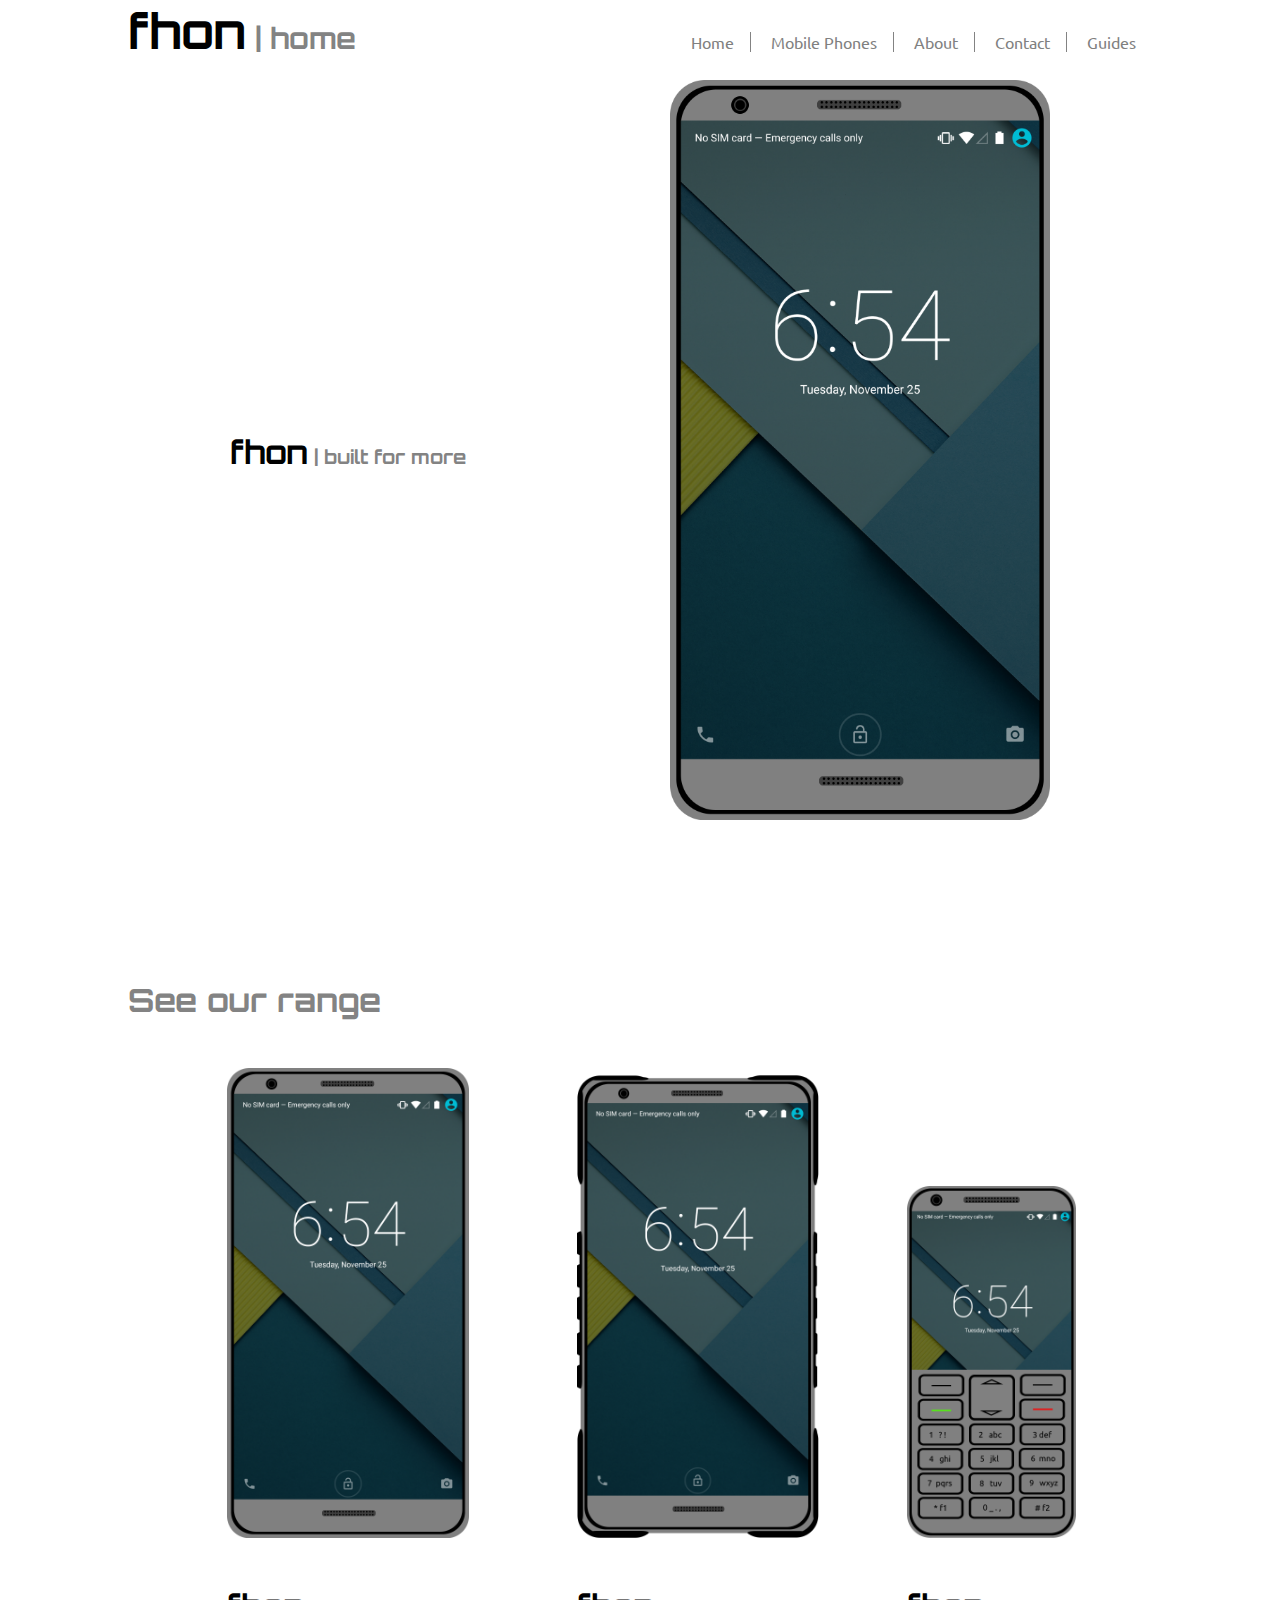
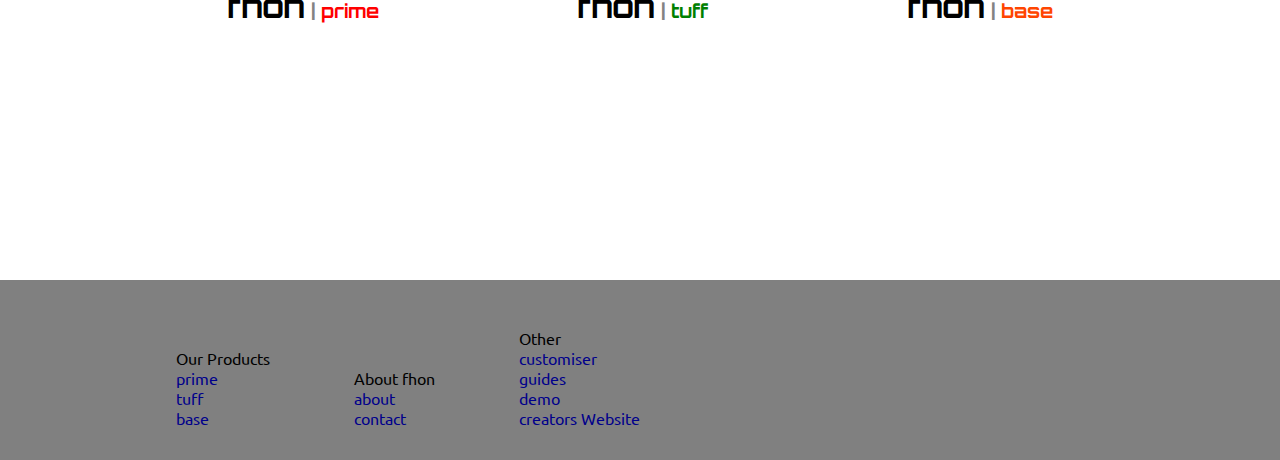
<file: index.html>
<!DOCTYPE html>

<html>
    <head lang="en">
        <meta charset="utf-8">
        <meta name="author" content="Peter Maltby" />
        <meta name="viewport" content="width=device-width, initial-scale=1.0" />

        <title>fhon | home</title>
        <link href="https://fonts.googleapis.com/css?family=Orbitron|Ubuntu" rel="stylesheet">
        <link rel="stylesheet" href="/css/main.css"/>
        <link rel="stylesheet" href="/css/home.css"/>
        
        <script src="https://ajax.googleapis.com/ajax/libs/jquery/3.2.1/jquery.min.js"></script>
        <script src="/js/main.js"></script>
        <script src="/js/home.js"></script>
    </head>
    <body>
        <header>
            <div class="container">
                <div class="sound" onclick="sound.play()"><h1>fhon<span> | home</span></h1></div>
                <nav>
                    <a class="active" href="/index.html">Home</a>
                    <div class="dropdown products">
                        <div class="dropdown"><a href="/products.html">Mobile Phones</a>
                        <div class="dropdown-content">
                            <a href="/products/prime.html"><span class="prime">prime</span></a>
                            <a href="/products/tuff.html"><span class="tuff">tuff</span></a>
                            <a href="/products/base.html"><span class="base">base</span></a>                                <a href="/customiser.html"><span class="generic">make yours</span></a>
                        </div>
                    </div>
                    </div>
                    <a href="/about.html">About</a>
                    <a href="/contact.html">Contact</a>
                    <a href="/guides.html">Guides</a>
                </nav>
            </div>
        </header>
        <section id="Opener">
            <div class="container flex">
                <div class="half text">
                    <h2>fhon<span> | built for more</span></h2>
                </div>
                <div class="half">
                    <img src="/assets/prime.png" alt="prime.png" />
                </div>
            </div>
        </section>
        <section id="range-showcase">
            <div class="container">
                <h3>See our range</h3>
                <div class="flex">
                    <div class="content">
                        <div class="img">
                            <a href="/products/prime.html">
                                <img src="/assets/prime.png" alt="prime.png" />
                            </a>  
                        </div>
                        <a href="/products/prime.html"><h2>fhon<span> | <span class="prime">prime</span></span></h2></a>
                    </div>
                    <div class="content">
                        <div class="img">
                            <a href="/products/tuff.html">
                                <img src="/assets/tuff.png" alt="tuff.png" />
                            </a>
                        </div>
                        <a href="/products/tuff.html"><h2>fhon<span> | <span class="tuff">tuff</span></span></h2></a>
                    </div>
                    <div class="content">
                        <div class="img">
                            <a href="products/base.html">
                                <img src="/assets/base.png" alt="base.png" />
                            </a>
                        </div>
                        <a href="/products/base.html"><h2>fhon<span> | <span class="base">base</span></span></h2></a>
                    </div>
                </div>
            </div>
        </section>
        <footer>
                <div class="container">
                    <ul>
                        <li><p>Our Products</p></li>
                        <li><a href="/products/prime.html">prime</a></li>
                        <li><a href="/products/tuff.html">tuff</a></li>
                        <li><a href="/products/base.html">base</a></li>
                    </ul>
    
                    <ul>
                        <li><p>About fhon</p></li>
                        <li><a href="/about.html">about</a></li>
                        <li><a href="/contact.html">contact</a></li>
                    </ul>
    
                    <ul>
                        <li><p>Other</p></li>
                        <li><a href="/customiser.html">customiser</a></li>
                        <li><a href="/guides.html">guides</a></li>
                        <li><a href="/demo.html">demo</a></li>
                        <li><a href="http://www.petermaltby.com/">creators Website</a></li>
                    </ul>
                </div>
            </footer>
    </body>
</html>


<!--
    HTML

HHH     HHH  TTTTTTTTTT  MMMM     MMMM  LLL
HHH     HHH  TTTTTTTTTT  MMMMMM MMMMMM  LLL
HHHHHHHHHHH     TTT      MMM MMMMM MMM  LLL
HHHHHHHHHHH     TTT      MMM  MMM  MMM  LLL
HHH     HHH     TTT      MMM       MMM  LLLLLLLLLL
HHH     HHH     TTT      MMM       MMM  LLLLLLLLLL

I Remember makeing websites using tables for formatting.
              Dark times indeed.

              <blink />

-->
</file>
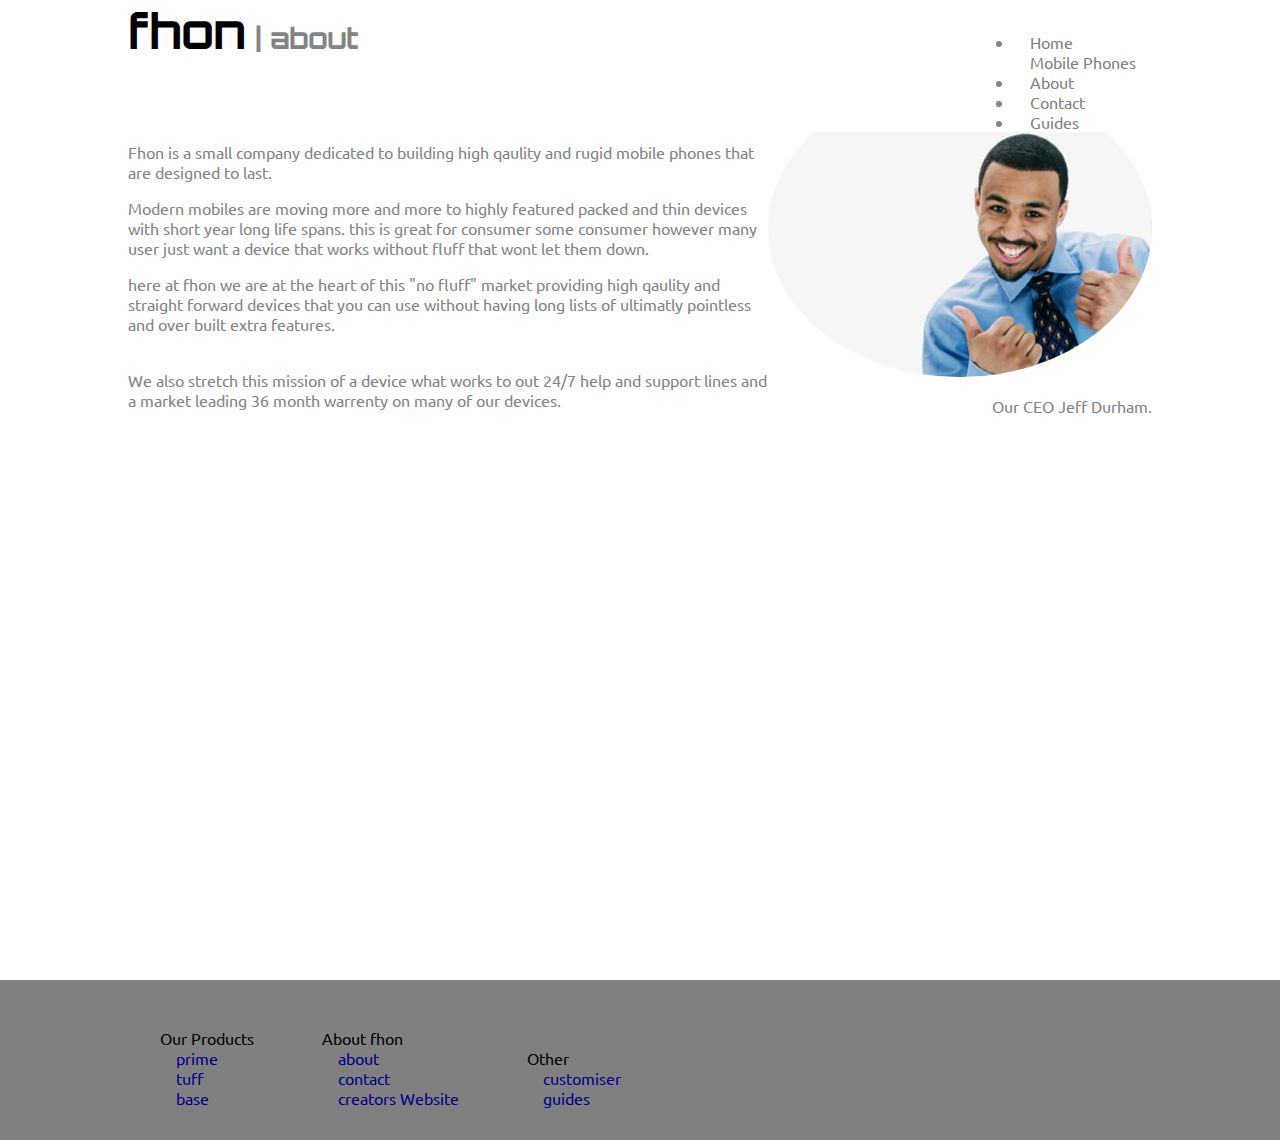
<file: about.html>
<!DOCTYPE html>

<html>
    <head lang="en">
        <meta charset="utf-8">
        <meta name="author" content="Peter Maltby" />
        <meta name="viewport" content="width=device-width, initial-scale=1.0" />

        <title>fhon | about</title>
        <link href="https://fonts.googleapis.com/css?family=Orbitron|Ubuntu" rel="stylesheet">
        <link rel="stylesheet" href="/css/main.css"/>
        <link rel="stylesheet" href="/css/about.css"/>
        
        <script src="/js/main.js"></script>
    </head>
    <body>
        <header>
            <div class="container">
                    <h1>fhon<span> | about</span></h1>
                <nav>
                    <ul>
                        <li><a href="/index.html">Home</a></li>
                        <div class="dropdown products">
                            <li class="dropdown"><a href="/products.html">Mobile Phones</a></li>
                            <div class="dropdown-content">
                                <a href="/products/prime.html"><span class="prime">prime</span></a>
                                <a href="/products/tuff.html"><span class="tuff">tuff</span></a>
                                <a href="/products/base.html"><span class="base">base</span></a>
                            </div>
                        </div>
                        <li class="active"><a href="/about.html">About</a></li>
                        <li><a href="/contact.html">Contact</a></li>
                        <li><a href="/guides.html">Guides</a></li>
                    </ul>
                </nav>
            </div>
        </header>
        <section id="Opener">
            <div class="container flex">
                <div class="half text">
                    <h3>About Fhon</h3>
                    <p>Fhon is a small company dedicated to building high qaulity and rugid mobile phones that are designed to last.</p>
                    <p>Modern mobiles are moving more and more to highly featured packed and thin devices with short year long life spans. this is great for consumer some consumer however many user just want a device that works without fluff that wont let them down.</p>
                    <p>here at fhon we are at the heart of this "no fluff" market providing high qaulity and straight forward devices that you can use without having long lists of ultimatly pointless and over built extra features.</p>
                    <br />
                    <p>We also stretch this mission of a device what works to out 24/7 help and support lines and a market leading 36 month warrenty on many of our devices.</p>
                </div>
                <div class="half img">
                    <img src="/assets/boss.jpg" alt="boss man" />
                    <p>Our CEO Jeff Durham.</p>
                </div>
            </div>
        </section>
        <footer>
            <div class="container">
                <ul>
                    <p>Our Products</p>
                    <li><a href="/products/prime.html">prime</a></li>
                    <li><a href="/products/tuff.html">tuff</a></li>
                    <li><a href="/products/base.html">base</a></li>
                </ul>

                <ul>
                    <p>About fhon</p>
                    <li><a href="/about.html">about</a></li>
                    <li><a href="/contact.html">contact</a></li>
                    <li><a href="http://www.petermaltby.com/">creators Website</a></li>
                </ul>

                <ul>
                    <p>Other</p>
                    <li><a href="/customiser.html">customiser</a></li>
                    <li><a href="/guides.html">guides</a></li>
                </ul>
            </div>
        </footer>
    </body>
</html>
</file>
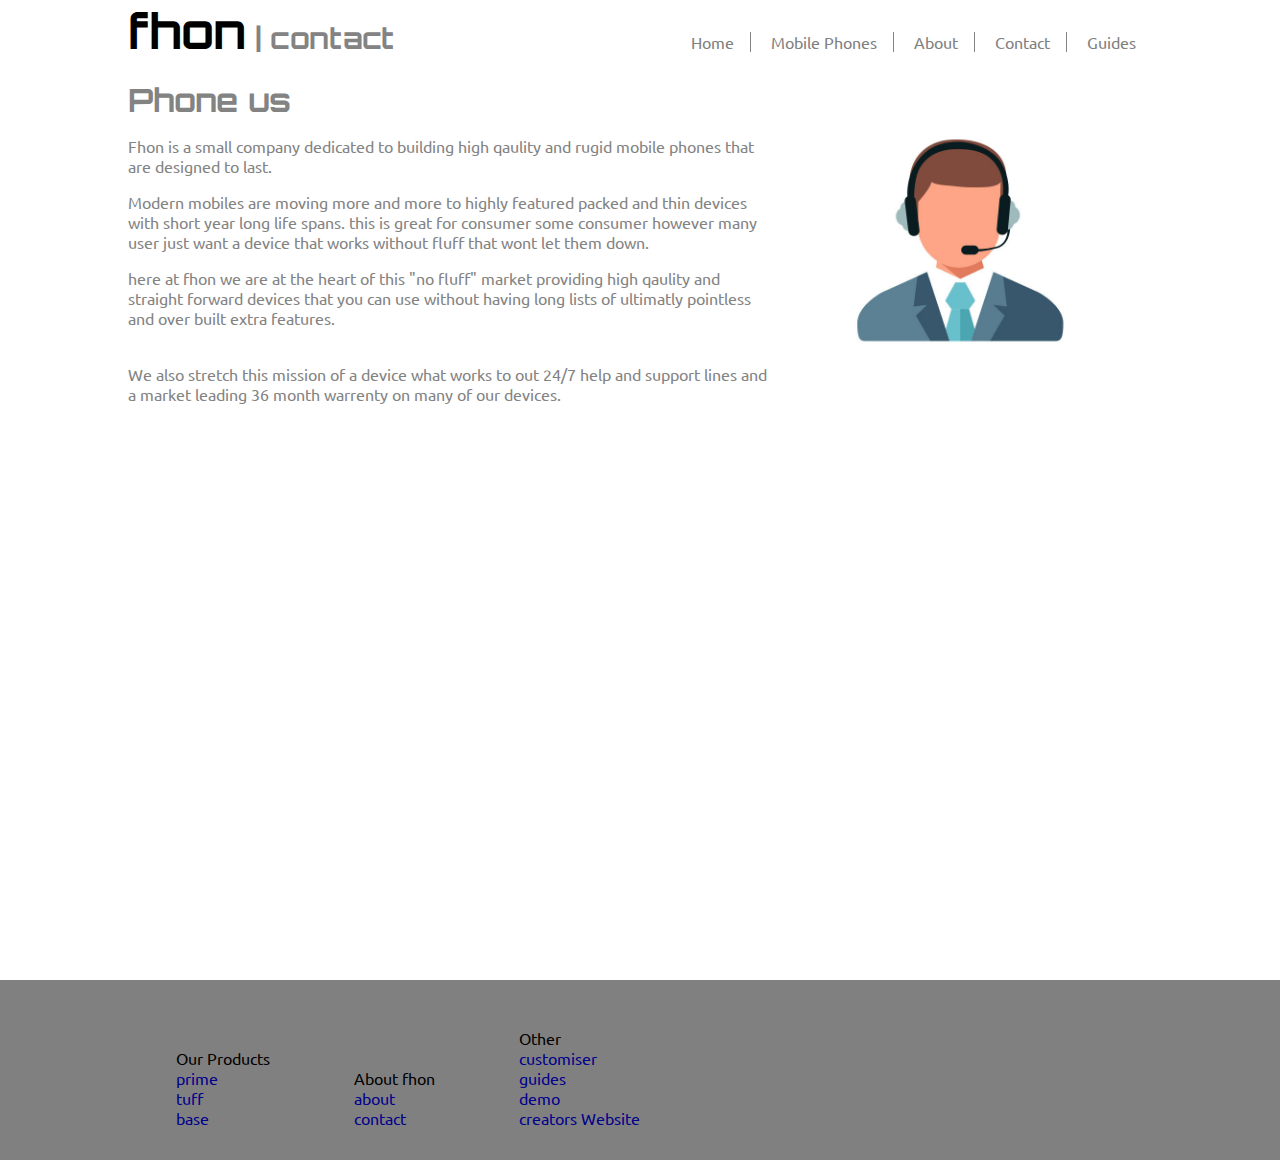
<file: contact.html>
<!DOCTYPE html>

<html>
    <head lang="en">
        <meta charset="utf-8">
        <meta name="author" content="Peter Maltby" />
        <meta name="viewport" content="width=device-width, initial-scale=1.0" />

        <title>fhon | contact</title>
        <link href="https://fonts.googleapis.com/css?family=Orbitron|Ubuntu" rel="stylesheet">
        <link rel="stylesheet" href="/css/main.css"/>
        <link rel="stylesheet" href="/css/about.css"/>
        
        <script src="/js/main.js"></script>
    </head>
    <body>
        <header>
            <div class="container">
                    <h1>fhon<span> | contact</span></h1>
                    <nav>
                        <a href="/index.html">Home</a>
                        <div class="dropdown products">
                            <div class="dropdown"><a href="/products.html">Mobile Phones</a>
                            <div class="dropdown-content">
                                <a href="/products/prime.html"><span class="prime">prime</span></a>
                                <a href="/products/tuff.html"><span class="tuff">tuff</span></a>
                                <a href="/products/base.html"><span class="base">base</span></a>                                <a href="/customiser.html"><span class="generic">make yours</span></a>
                            </div>
                        </div>
                        </div>
                        <a href="/about.html">About</a>
                        <a class="active" href="/contact.html">Contact</a>
                        <a href="/guides.html">Guides</a>
                    </nav>
            </div>
        </header>
        <section id="Opener">
            <div class="container flex">
                <div class="half text">
                    <h3>Phone us</h3>

                    <h3></h3>
                    <p>Fhon is a small company dedicated to building high qaulity and rugid mobile phones that are designed to last.</p>
                    <p>Modern mobiles are moving more and more to highly featured packed and thin devices with short year long life spans. this is great for consumer some consumer however many user just want a device that works without fluff that wont let them down.</p>
                    <p>here at fhon we are at the heart of this "no fluff" market providing high qaulity and straight forward devices that you can use without having long lists of ultimatly pointless and over built extra features.</p>
                    <br />
                    <p>We also stretch this mission of a device what works to out 24/7 help and support lines and a market leading 36 month warrenty on many of our devices.</p>
                </div>
                <div class="half img">
                    <img src="/assets/contact.jpg" alt="boss man" />
                </div>
            </div>
        </section>
        <footer>
                <div class="container">
                    <ul>
                        <li><p>Our Products</p></li>
                        <li><a href="/products/prime.html">prime</a></li>
                        <li><a href="/products/tuff.html">tuff</a></li>
                        <li><a href="/products/base.html">base</a></li>
                    </ul>
    
                    <ul>
                        <li><p>About fhon</p></li>
                        <li><a href="/about.html">about</a></li>
                        <li><a href="/contact.html">contact</a></li>
                    </ul>
    
                    <ul>
                        <li><p>Other</p></li>
                        <li><a href="/customiser.html">customiser</a></li>
                        <li><a href="/guides.html">guides</a></li>
                        <li><a href="/demo.html">demo</a></li>
                        <li><a href="http://www.petermaltby.com/">creators Website</a></li>
                    </ul>
                </div>
            </footer>
    </body>
</html>
</file>
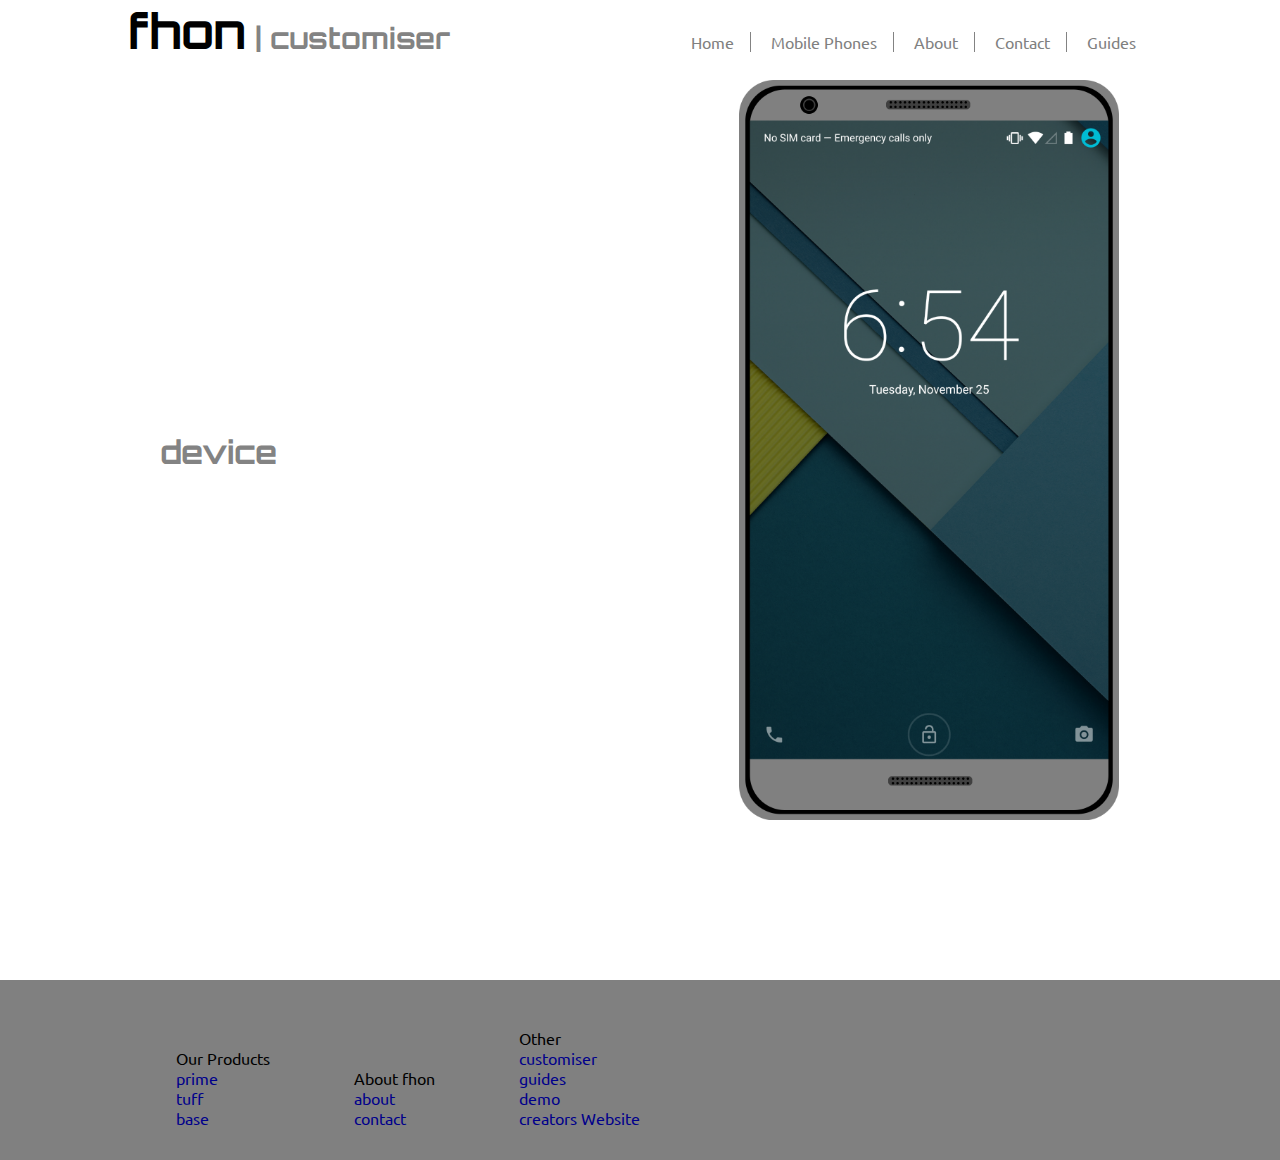
<file: customiser.html>
<!DOCTYPE html>

<html>
    <head lang="en">
        <meta charset="utf-8">
        <meta name="author" content="Peter Maltby" />
        <meta name="viewport" content="width=device-width, initial-scale=1.0" />

        <title>fhon | customiser</title>
        <link href="https://fonts.googleapis.com/css?family=Orbitron|Ubuntu" rel="stylesheet">
        <link rel="stylesheet" href="/css/main.css"/>
        <link rel="stylesheet" href="/css/customiser.css"/>
        
        <script src="https://ajax.googleapis.com/ajax/libs/jquery/3.2.1/jquery.min.js"></script>
        <script src="/js/main.js"></script>
        <script src="/js/customiser.js"></script>
    </head>
    <body>
        <header>
            <div class="container">
                    <h1>fhon<span> | customiser</span></h1>
                    <nav>
                        <a href="/index.html">Home</a>
                        <div class="dropdown products">
                            <div class="dropdown"><a href="/products.html">Mobile Phones</a>
                                <div class="dropdown-content">
                                <a href="/products/prime.html"><span class="prime">prime</span></a>
                                <a href="/products/tuff.html"><span class="tuff">tuff</span></a>
                                <a href="/products/base.html"><span class="base">base</span></a>
                                <a class="active" href="/customiser.html"><span class="generic">make yours</span></a>
                            </div>
                        </div>
                    </div>
                    <a href="/about.html">About</a>
                    <a href="/contact.html">Contact</a>
                    <a href="/guides.html">Guides</a>
                </nav>
            </div>
        </header>
        <section id="Opener">
            <div class="container flex">
                <div id="options" class="half">
                    <!--<div id="backPanel">
                        <h3>backPanel</h3>
                        <div class="select">

                        </div>
                    </div>-->
                </div>
                <div class="half">
                    <img src="/assets/prime.png" alt="prime.png" />
                </div>
            </div>
        </section>
        <footer>
            <div class="container">
                <ul>
                    <li><p>Our Products</p></li>
                    <li><a href="/products/prime.html">prime</a></li>
                    <li><a href="/products/tuff.html">tuff</a></li>
                    <li><a href="/products/base.html">base</a></li>
                </ul>

                <ul>
                    <li><p>About fhon</p></li>
                    <li><a href="/about.html">about</a></li>
                    <li><a href="/contact.html">contact</a></li>
                </ul>

                <ul>
                    <li><p>Other</p></li>
                    <li><a href="/customiser.html">customiser</a></li>
                    <li><a href="/guides.html">guides</a></li>
                    <li><a href="/demo.html">demo</a></li>
                    <li><a href="http://www.petermaltby.com/">creators Website</a></li>
                </ul>
            </div>
        </footer>
    </body>
</html>
</file>
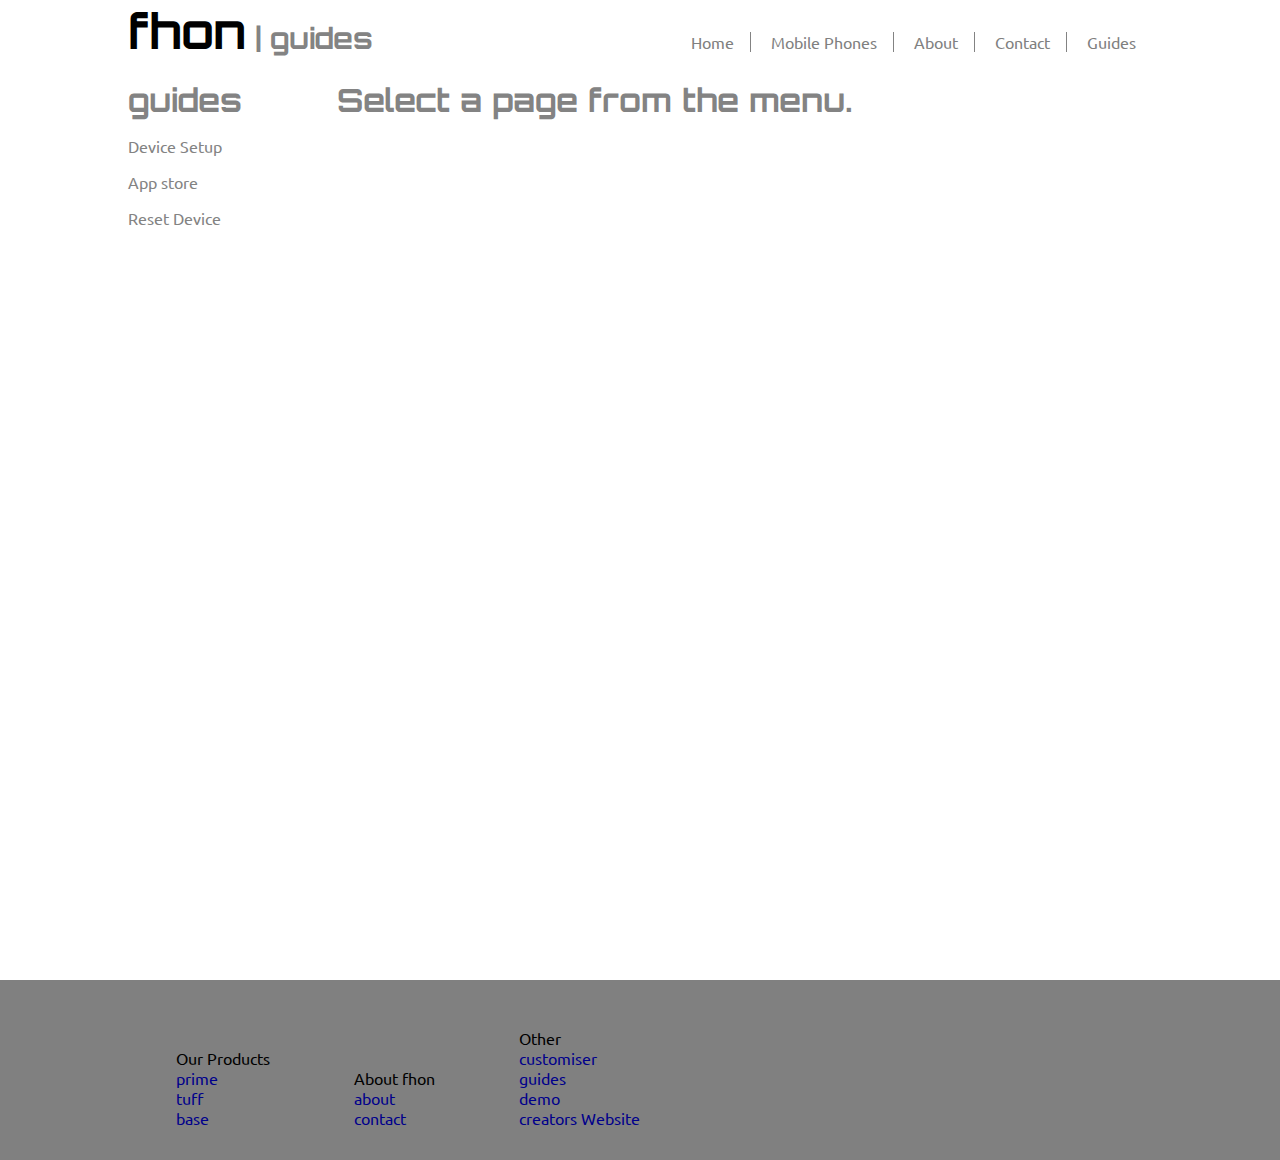
<file: guides.html>
<!DOCTYPE html>

<html>
    <head lang="en">
        <meta charset="utf-8">
        <meta name="author" content="Peter Maltby" />
        <meta name="viewport" content="width=device-width, initial-scale=1.0" />

        <title>fhon | contact</title>
        <link href="https://fonts.googleapis.com/css?family=Orbitron|Ubuntu" rel="stylesheet">
        <link rel="stylesheet" href="/css/main.css"/>
        <link rel="stylesheet" href="/css/guides.css"/>
        
        <script src="https://ajax.googleapis.com/ajax/libs/jquery/3.2.1/jquery.min.js"></script>
        <script src="/js/main.js"></script>
        <script src="/js/guides.js"></script>
    </head>
    <body>
        <header>
            <div class="container">
                    <h1>fhon<span> | guides</span></h1>
                    <nav>
                        <a href="/index.html">Home</a>
                        <div class="dropdown products">
                            <div class="dropdown"><a href="/products.html">Mobile Phones</a>
                            <div class="dropdown-content">
                                <a href="/products/prime.html"><span class="prime">prime</span></a>
                                <a href="/products/tuff.html"><span class="tuff">tuff</span></a>
                                <a href="/products/base.html"><span class="base">base</span></a>                                <a href="/customiser.html"><span class="generic">make yours</span></a>
                            </div>
                        </div>
                        </div>
                        <a href="/about.html">About</a>
                        <a href="/contact.html">Contact</a>
                        <a class="active" href="/guides.html">Guides</a>
                    </nav>
            </div>
        </header>
        <section id="Opener">
            <div class="container">
                <div class="menu">
                    <h3>guides</h3>
                    <div class="option" onclick="update('firstUse.html')">
                            <p>Device Setup</p>
                        </div>
                    <div class="option" onclick="update('appStore.html')">
                        <p>App store</p>
                    </div>
                    <div class="option" onclick="update('reset.html')">
                        <p>Reset Device</p>
                    </div>
                </div>
                <div id="content">
                    <h3>Select a page from the menu.</h3>
                </div>
            </div>
        </section>
        <footer>
                <div class="container">
                    <ul>
                        <li><p>Our Products</p></li>
                        <li><a href="/products/prime.html">prime</a></li>
                        <li><a href="/products/tuff.html">tuff</a></li>
                        <li><a href="/products/base.html">base</a></li>
                    </ul>
    
                    <ul>
                        <li><p>About fhon</p></li>
                        <li><a href="/about.html">about</a></li>
                        <li><a href="/contact.html">contact</a></li>
                    </ul>
    
                    <ul>
                        <li><p>Other</p></li>
                        <li><a href="/customiser.html">customiser</a></li>
                        <li><a href="/guides.html">guides</a></li>
                        <li><a href="/demo.html">demo</a></li>
                        <li><a href="http://www.petermaltby.com/">creators Website</a></li>
                    </ul>
                </div>
            </footer>
    </body>
</html>
</file>
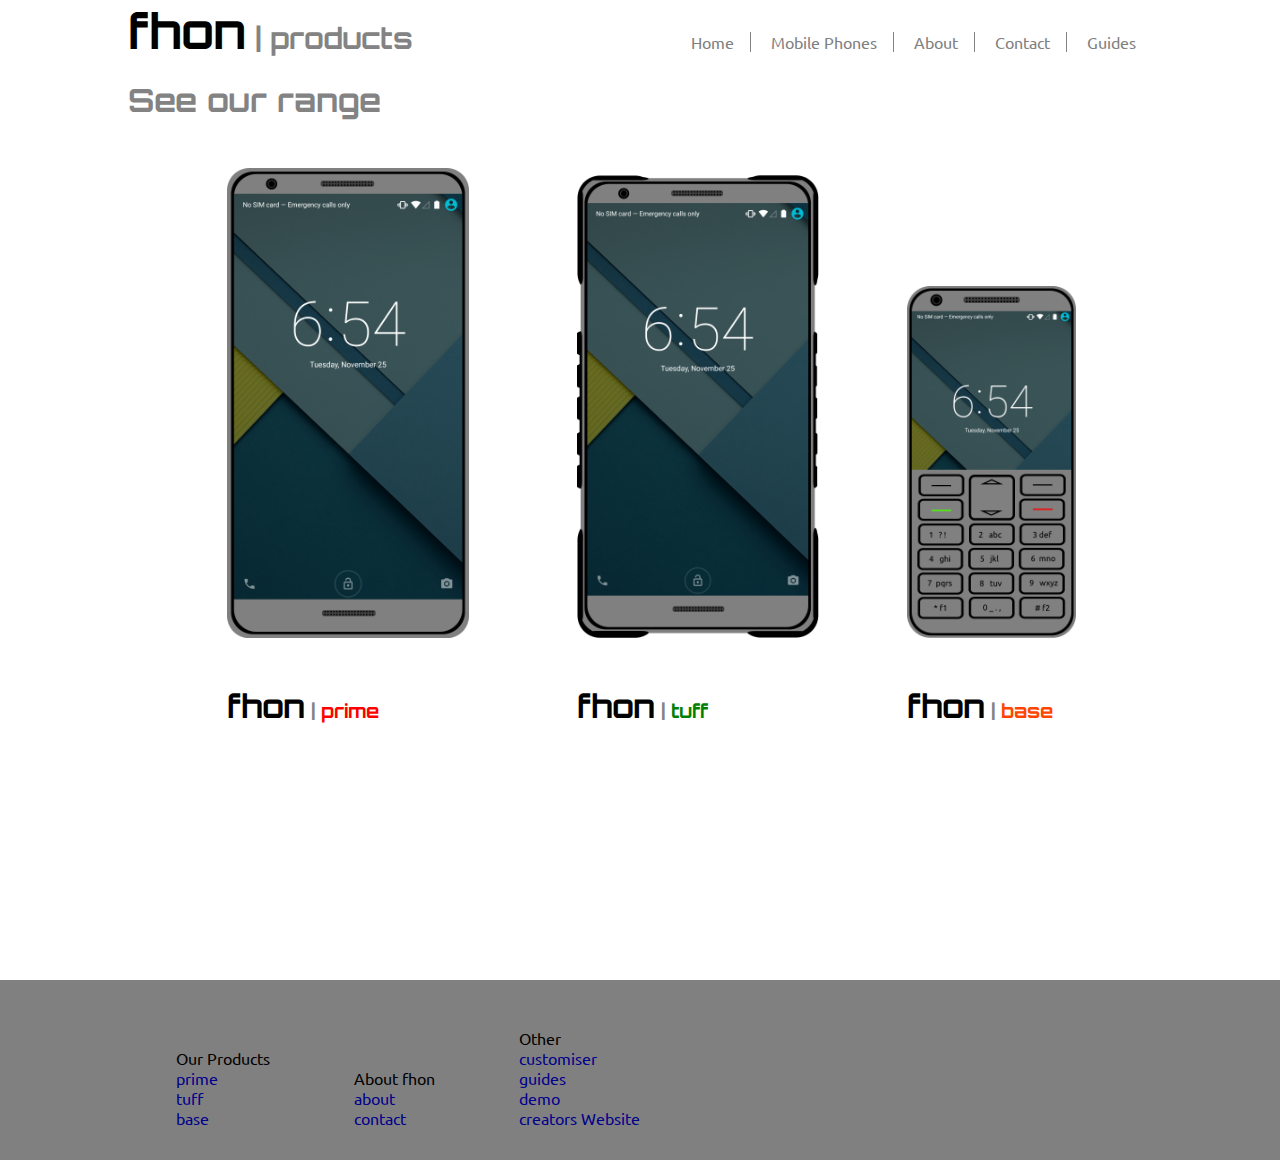
<file: products.html>
<!DOCTYPE html>

<html>
    <head lang="en">
        <meta charset="utf-8">
        <meta name="author" content="Peter Maltby" />
        <meta name="viewport" content="width=device-width, initial-scale=1.0" />

        <title>fhon | products</title>
        <link href="https://fonts.googleapis.com/css?family=Orbitron|Ubuntu" rel="stylesheet">
        <link rel="stylesheet" href="/css/main.css"/>
        <link rel="stylesheet" href="/css/home.css"/>
        
        <script src="/js/main.js"></script>
    </head>
    <body>
        <header>
            <div class="container">
                <h1>fhon<span> | products</span></h1>
                <nav>
                    <a href="/index.html">Home</a>
                    <div class="dropdown products">
                        <div class="active" class="dropdown"><a href="/products.html">Mobile Phones</a>
                        <div class="dropdown-content">
                            <a href="/products/prime.html"><span class="prime">prime</span></a>
                            <a href="/products/tuff.html"><span class="tuff">tuff</span></a>
                            <a href="/products/base.html"><span class="base">base</span></a>                                <a href="/customiser.html"><span class="generic">make yours</span></a>
                        </div>
                    </div>
                    </div>
                    <a href="/about.html">About</a>
                    <a href="/contact.html">Contact</a>
                    <a href="/guides.html">Guides</a>
                </nav>
            </div>
        </header>
        <section id="range-showcase">
            <div class="container">
                <h3>See our range</h3>
                <div class="flex">
                    <div class="content">
                        <div class="img">
                            <a href="/products/prime.html">
                                <img src="/assets/prime.png" alt="prime.png" />
                            </a>  
                        </div>
                        <a href="/products/prime.html"><h2>fhon<span> | <span class="prime">prime</span></span></h2></a>
                    </div>
                    <div class="content">
                        <div class="img">
                            <a href="/products/tuff.html">
                                <img src="/assets/tuff.png" alt="tuff.png" />
                            </a>
                        </div>
                        <a href="/products/tuff.html"><h2>fhon<span> | <span class="tuff">tuff</span></span></h2></a>
                    </div>
                    <div class="content">
                        <div class="img">
                            <a href="products/base.html">
                                <img src="/assets/base.png" alt="base.png" />
                            </a>
                        </div>
                        <a href="/products/base.html"><h2>fhon<span> | <span class="base">base</span></span></h2></a>
                    </div>
                </div>
            </div>
        </section>
        <footer>
                <div class="container">
                    <ul>
                        <li><p>Our Products</p></li>
                        <li><a href="/products/prime.html">prime</a></li>
                        <li><a href="/products/tuff.html">tuff</a></li>
                        <li><a href="/products/base.html">base</a></li>
                    </ul>
    
                    <ul>
                        <li><p>About fhon</p></li>
                        <li><a href="/about.html">about</a></li>
                        <li><a href="/contact.html">contact</a></li>
                    </ul>
    
                    <ul>
                        <li><p>Other</p></li>
                        <li><a href="/customiser.html">customiser</a></li>
                        <li><a href="/guides.html">guides</a></li>
                        <li><a href="/demo.html">demo</a></li>
                        <li><a href="http://www.petermaltby.com/">creators Website</a></li>
                    </ul>
                </div>
            </footer>
    </body>
</html>
</file>
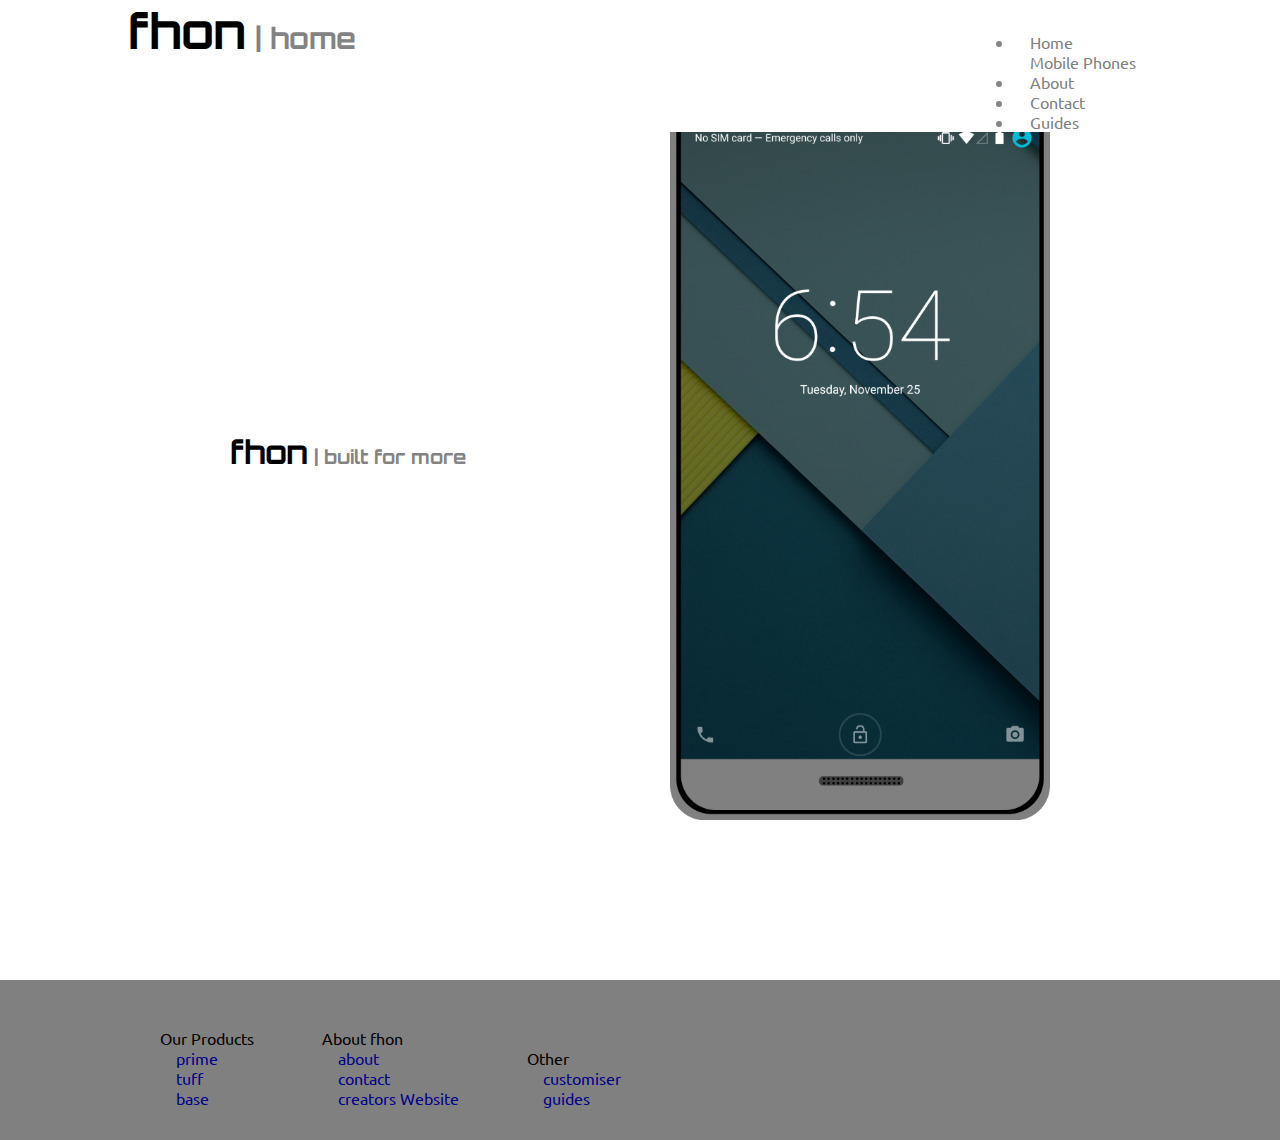
<file: template.html>
<!DOCTYPE html>

<html>
    <head lang="en">
        <meta charset="utf-8">
        <meta name="author" content="Peter Maltby" />
        <meta name="viewport" content="width=device-width, initial-scale=1.0" />

        <title>fhon | home</title>
        <link href="https://fonts.googleapis.com/css?family=Orbitron|Ubuntu" rel="stylesheet">
        <link rel="stylesheet" href="/css/main.css"/>
        
        <script src="/js/main.js"></script>
    </head>
    <body>
        <header>
            <div class="container">
                    <h1>fhon<span> | home</span></h1>
                <nav>
                    <ul>
                        <li class="active"><a href="/index.html">Home</a></li>
                        <div class="dropdown products">
                            <li class="dropdown"><a href="/products.html">Mobile Phones</a></li>
                            <div class="dropdown-content">
                                <a href="/products/prime.html"><span class="prime">prime</span></a>
                                <a href="/products/tuff.html"><span class="tuff">tuff</span></a>
                                <a href="/products/base.html"><span class="base">base</span></a>
                            </div>
                        </div>
                        <li><a href="/about.html">About</a></li>
                        <li><a href="/contact.html">Contact</a></li>
                        <li><a href="/guides.html">Guides</a></li>
                    </ul>
                </nav>
            </div>
        </header>
        <section id="Opener">
            <div class="container flex">
                <div class="half">
                    <h2>fhon<span> | built for more</span></h2>
                </div>
                <div class="half">
                    <img src="/assets/prime.png" alt="prime.png" />
                </div>
            </div>
        </section>
        <footer>
            <div class="container">
                <ul>
                    <p>Our Products</p>
                    <li><a href="/products/prime.html">prime</a></li>
                    <li><a href="/products/tuff.html">tuff</a></li>
                    <li><a href="/products/base.html">base</a></li>
                </ul>

                <ul>
                    <p>About fhon</p>
                    <li><a href="/about.html">about</a></li>
                    <li><a href="/contact.html">contact</a></li>
                    <li><a href="http://www.petermaltby.com/">creators Website</a></li>
                </ul>

                <ul>
                    <p>Other</p>
                    <li><a href="/customiser.html">customiser</a></li>
                    <li><a href="/guides.html">guides</a></li>
                </ul>
            </div>
        </footer>
    </body>
</html>
</file>
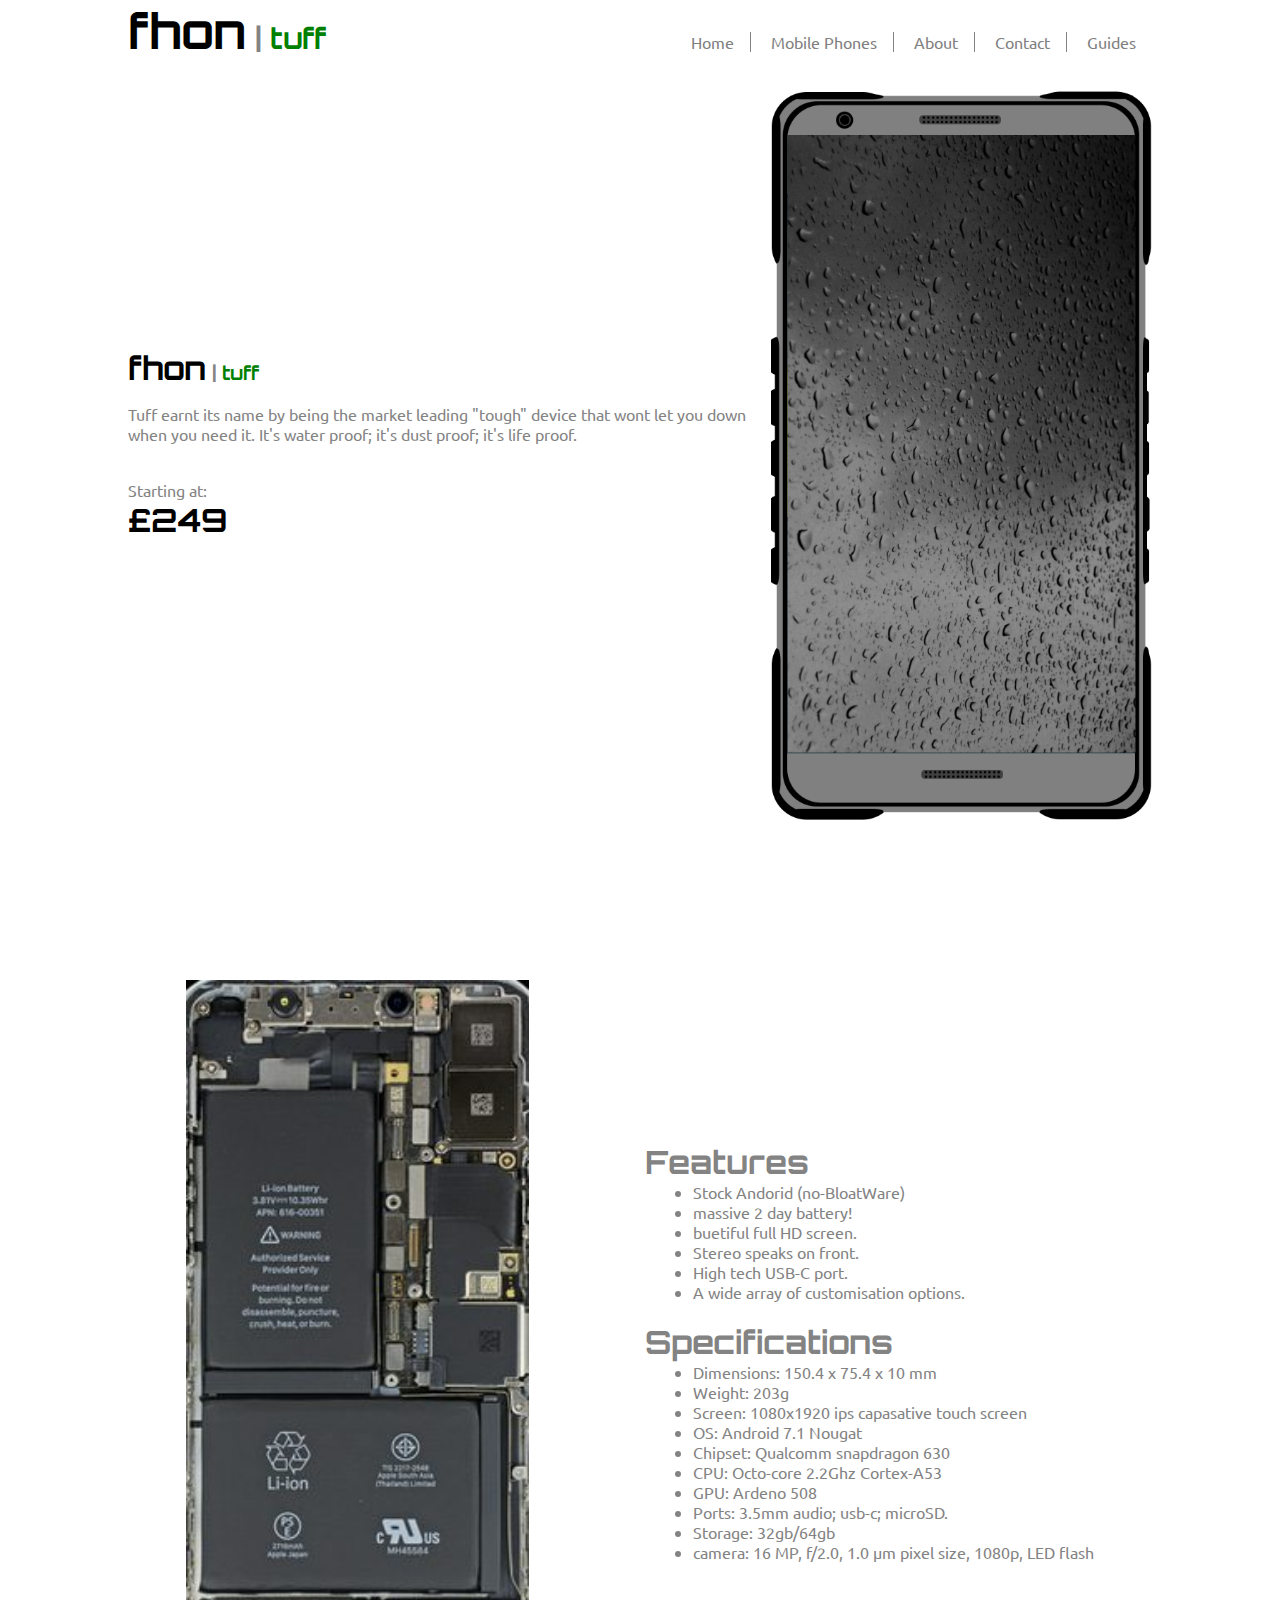
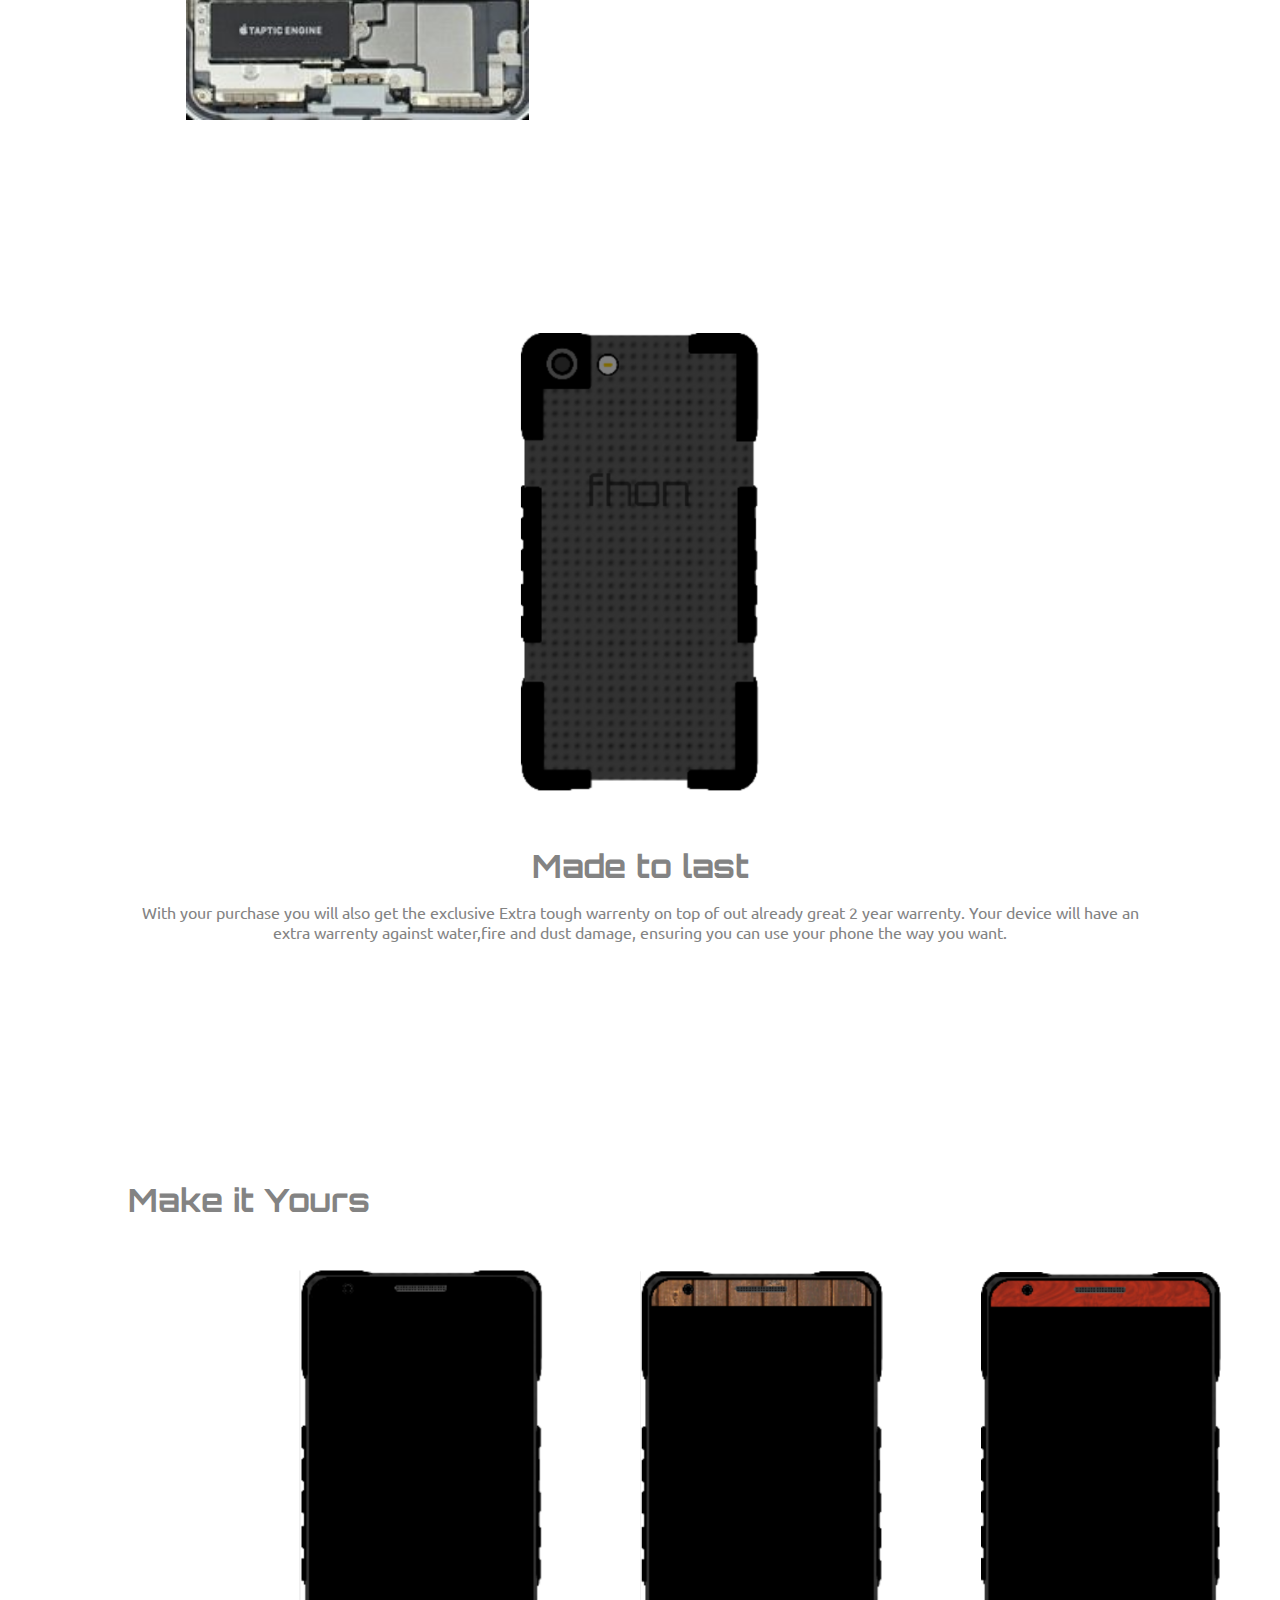
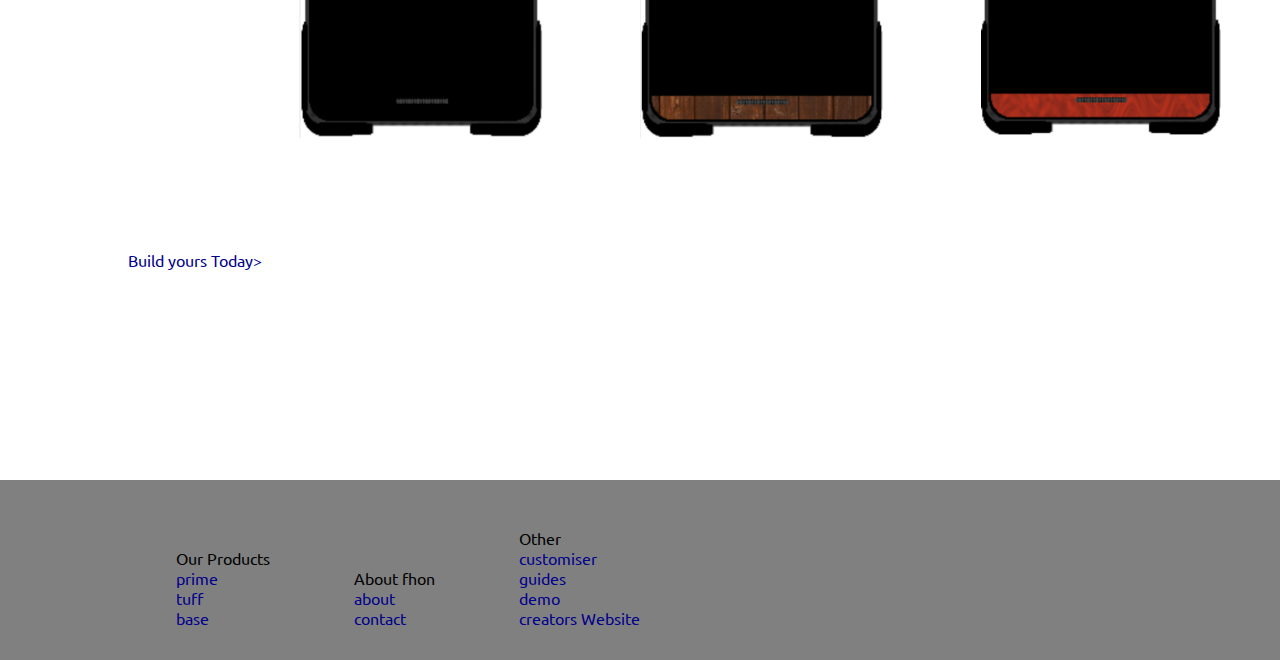
<file: products/tuff.html>
<!DOCTYPE html>

<html>
    <head lang="en">
        <meta charset="utf-8">
        <meta name="author" content="Peter Maltby" />
        <meta name="viewport" content="width=device-width, initial-scale=1.0" />

        <title>fhon | tuff</title>
        <link href="https://fonts.googleapis.com/css?family=Orbitron|Ubuntu" rel="stylesheet">
        <link rel="stylesheet" href="/css/main.css"/>
        <link rel="stylesheet" href="/css/products.css"/>

        <script src="/js/main.js"></script>
    </head>
    <body>
        <header>
            <div class="container">
                    <h1>fhon<span> | <span class="tuff">tuff</span></span></h1>
                    <nav>
                        <a class="active" href="/index.html">Home</a>
                        <div class="dropdown products">
                            <div class="dropdown"><a href="/products.html">Mobile Phones</a>
                                <div class="dropdown-content">
                                <a href="/products/prime.html"><span class="prime">prime</span></a>
                                <a href="/products/tuff.html"><span class="tuff">tuff</span></a>
                                <a href="/products/base.html"><span class="base">base</span></a>                                <a href="/customiser.html"><span class="generic">make yours</span></a>
                            </div>
                        </div>
                    </div>
                    <a href="/about.html">About</a>
                    <a href="/contact.html">Contact</a>
                    <a href="/guides.html">Guides</a>
                </nav>
            </div>
        </header>
        <section id="Opener">
            <div class="container flex">
                <div class="half">
                    <h2>fhon<span> | <span class="tuff">tuff</span></span></h2>
                    <p>Tuff earnt its name by being the market leading "tough" device that wont let you down when you need it. It's water proof; it's dust proof; it's life proof.</p>
                    <br />
                    <p>Starting at: <h2>£249</h2></p>
                </div>
                <div class="half">
                    <img src="/assets/tuffWater.png" alt="tuffWater.png" />
                </div>
            </div>
        </section>
        <section id="specs">
            <div class="container flex">
                <div class="half">
                    <img src="/assets/electronics.jpeg" alt="prime.png" />
                </div>
                <div class="half">
                    <h3>Features</h3> 
                    <ul>
                        <li>Stock Andorid (no-BloatWare)</li>
                        <li>massive 2 day battery!</li>
                        <li>buetiful full HD screen.</li>
                        <li>Stereo speaks on front.</li>
                        <li>High tech USB-C port.</li>
                        <li>A wide array of customisation options.</li>
                    </ul>
                    <br />
                    <h3>Specifications</h3> 
                    <ul>
                        <li>Dimensions: 150.4 x 75.4 x 10 mm</li>
                        <li>Weight: 203g</li>
                        <li>Screen: 1080x1920 ips capasative touch screen</li>
                        <li>OS: Android 7.1 Nougat</li>
                        <li>Chipset: Qualcomm snapdragon 630</li>
                        <li>CPU: Octo-core 2.2Ghz Cortex-A53</li>
                        <li>GPU: Ardeno 508</li>
                        <li>Ports: 3.5mm audio; usb-c; microSD.</li>
                        <li>Storage: 32gb/64gb</li>
                        <li>camera: 16 MP, f/2.0, 1.0 µm pixel size, 1080p, LED flash</li>
                    </ul>
                </div>
            </div>
        </section>
        <section id="range-showcase">
            <div class="container">
                <div class="flex">
                    <div class="content">
                        <div class="img">
                            <img src="/assets/tuffBack.png" alt="prime.png" />
                        </div>
                        <div class="content">
                            <h3>Made to last</h3>
                            <p>With your purchase you will also get the exclusive Extra tough warrenty on top of out already great 2 year warrenty. Your device will have an extra warrenty against water,fire and dust damage, ensuring you can use your phone the way you want.</p>
                        </div>
                    </div>
                </div>
            </div>
        </section>
        <section id="range-showcase">
            <div class="container">
                <h3>Make it Yours</h3>
                <div class="flex">
                    <div class="content">
                        <div class="img">
                            <img src="/assets/tuffFront1.png" alt="prime.png" />
                        </div>
                    </div>
                    <div class="content">
                        <div class="img">
                            <img src="/assets/tuffFront2.png" alt="tuff.png" />
                        </div>
                    </div>
                    <div class="content">
                        <div class="img">
                            <img src="/assets/tuffFront3.png" alt="base.png" />
                        </div>
                    </div>
                </div>
                <a href="customiser.html">Build yours Today></a>
            </div>
        </section>
        <footer>
                <div class="container">
                    <ul>
                        <li><p>Our Products</p></li>
                        <li><a href="/products/prime.html">prime</a></li>
                        <li><a href="/products/tuff.html">tuff</a></li>
                        <li><a href="/products/base.html">base</a></li>
                    </ul>
    
                    <ul>
                        <li><p>About fhon</p></li>
                        <li><a href="/about.html">about</a></li>
                        <li><a href="/contact.html">contact</a></li>
                    </ul>
    
                    <ul>
                        <li><p>Other</p></li>
                        <li><a href="/customiser.html">customiser</a></li>
                        <li><a href="/guides.html">guides</a></li>
                        <li><a href="/demo.html">demo</a></li>
                        <li><a href="http://www.petermaltby.com/">creators Website</a></li>
                    </ul>
                </div>
            </footer>
    </body>
</html>
</file>
<file: css/main.css>
/*font-family: 'Ubuntu', sans-serif; */
/*font-family: 'Orbitron', sans-serif;*/ 

* {
    margin:0;
    padding:0;
    /*border:solid 1px black;*/
}

html {
    font-family: 'Ubuntu', sans-serif; 
    color:rgb(131, 131, 131);
}

p {
    margin-top:1em;
}

.container{
    width:80%;
    margin:auto;
}

h1, h2, h3 {
    font-family: 'Orbitron', sans-serif;
}

h1 {
    color:black;
    font-size: 3rem;
    display:inline;
}


button {
    border:none;
    background:transparent;
}

h2 {
    color:black;
    font-size: 2rem;
}

h3 {
    color:rgb(131, 131, 131);
    font-size:2rem;
}

h1 span, h2 span{
    color:rgb(131, 131, 131);
    font-size: 0.6em;
}

.generic {
    color:rgb(131, 131, 131);
    font-size: 1em;
    font-family: 'Orbitron', sans-serif;
}

.prime {
    color:red;
    font-size: 1em;
    font-family: 'Orbitron', sans-serif;
}

.tuff {
    color:green;
    font-size: 1em;
    font-family: 'Orbitron', sans-serif;
}

.base {
    color:orangered;
    font-size: 1em;
    font-family: 'Orbitron', sans-serif;
}

a {
    color:darkblue;
    text-decoration: none;
}

ul {
    padding-left:3em;
}

ol {
    padding-left:3em;
}

header {
    /*overflow:hidden;*/
    position: fixed;
    top:0;
    width:100%;
    background-color: white;
    z-index: 1;
}

nav {
    float:right;
    /*text-align: right;*/
    margin-top:2em;
}

nav a {
    display: inline;
}

.dropdown {
    display:inline;
}

nav a {
    color:grey;
    text-decoration: none;
    border-right:solid 0.1em rgb(131, 131, 131);
    padding: 0 1em;
    height:1em;
}

nav a:last-child {
    border-right:none;
}

nav a:hover{
    color:black;
}

section {
    min-height:calc(100vh - 5em);
    padding-top: 5em;
    /*margin-top:10;*/
}

section:first-of-type{
    margin-top:0;
}

.flex {
    display: flex;
    height:100%;
    min-height:20em;
    flex-direction: row;
    flex-wrap:nowrap;
    justify-content: space-around;
    align-items: center;
}

.flex img {
    height:calc(100vh - 10rem);
    /*min-height: 10rem;*/
}

.flex .content {
    text-align: center;
    height:70vh;
}

.flex .content .img {
    height:calc(70vh - 10rem);
    margin:3em auto;
    position: relative;
    min-height: 10rem;
}

.dropdown {
    position: relative;
    display:inline-block;
}

.dropdown-content {
    display:none;
    position: absolute;
    background-color: white;
    min-width:5em;
    z-index: 1;
    width:100%;
}

.dropdown-content a {
    display:block;
    padding: 0.5em 1em;
    text-align: left;
    border-bottom:solid 1px grey;

}

.dropdown:hover .dropdown-content {
    display:block;
}

/*
.img img {
    height: 100%;
    position: absolute;
    bottom:0;
    left: 0;
    right: 0;
    margin: auto;
}

.flex .content:last-child .img img {
    height:75%;
}*/

footer {
    margin-top:5em;
    background-color: grey;
    color:black !important;
}

footer ul {
    padding:2em;
    display:inline-block;
    list-style-type: none;
}

footer ul li {
    padding-left:1em;
}

@media screen and (max-width: 1100px) {
    .container {
        width:90%;
    }

    nav {
        margin-top:0.5em;
        float: none;
    }
    section {
        padding-top:7em;
    }

}

@media screen and (max-width: 540px) {
    .container {
        width:95%;
    }

    nav .active {
        display:none;
    }

    nav li{
        font-size: 0.75em;
    }

    .flex {
        flex-direction:column;
    }

    .flex .text{
        order: 99;
    }

    .flex img {
        min-height: auto;
    }

    h1 {
        font-size: 2rem;
    }

    h1 span, h2 span{
        font-size: 0.6em;
    }


    /*.flex .content:last-child .img img {
        height:75%;
        width:auto;
    }

    .flex .content .img {
        height:calc(70vh - 10rem);
        margin:3em auto;
        position: relative;
    }

    .img img {
        height:calc(70vh - 10rem);
    }*/

}

@media screen and (max-height: 540px) {
    section {
        padding-top: 6em;
    }
}

/*    CCCCCCCCCC      SSSSSSSSS      SSSSSSSSS
    CCCCCCCCCCCCC    SSSSSSSSSSS    SSSSSSSSSSS
    CCCCC    CCCC   SSSS     SSSS  SSSS     SSSS
    CCCC            SSSS           SSSS
    CCCC             SSSSSSSSS      SSSSSSSSS
    CCCC               SSSSSSSSS      SSSSSSSSS
    CCCC                     SSSS           SSSS
    CCCCC    CCCC   SSSS     SSSS  SSSS     SSSS
    CCCCCCCCCCCCC    SSSSSSSSSSS    SSSSSSSSSSS
      CCCCCCCCCC      SSSSSSSSS      SSSSSSSSS

      Over 500 people a day have CSS problems.
              Please Donate Today.
        No One should have to deal with CSS.

*/
</file>
<file: css/home.css>
.img img {
    height: 100%;
    position: absolute;
    bottom:0;
    left: 0;
    right: 0;
    margin: auto;
}

.flex .content:last-child .img img {
    height:75%;
}

.sound {
    display:inline-block;
}

@media screen and (max-width: 540px) {

    .flex .content:last-child .img img {
        height:75%;
        width:auto;
    }

    .flex .content .img {
        height:calc(70vh - 10rem);
        margin:3em auto;
        position: relative;
    }

    .img img {
        height:calc(70vh - 10rem);
    }

}
</file>
<file: css/about.css>
.flex img {
    width:30vw;
    height:auto;
    border-radius: 50%;
}

.img {
    text-align: right;
}

@media screen and (max-width: 540px) {
    .flex img {
        width:60vw;
    }
}
</file>
<file: css/customiser.css>
.option {
    /*width: 4rem;
    height: 4rem;
    overflow:hidden;*/
    margin:0.5em;
    padding:0.2em;
    border:solid 1px rgb(131, 131, 131);
    transition: 0.5s;
}

.option img{
    width: 3.5rem;
    height: 3.5rem;
    overflow:hidden;
}

.select {
    display:flex;
    flex-direction: row;
    flex-wrap:wrap;
    justify-content: flex-start;
    width:40vw;
}

.option p {
    font-size: 0.5rem;
}

.option:hover {
    border:solid 1px black;
    transform: scale(1.25,1.25);
}

.selected {
    border:solid 1px black;
    transform: scale(1.25,1.25);
}
</file>
<file: css/guides.css>
.menu {
    width:20%;
    display:inline-block;
    vertical-align: top;
}

img{
    width:100%;
}

.option :hover{
    color:black;
}

#content {
    width:79%;
    display: inline-block;
}

@media screen and (max-width: 1080px) {
 .menu {
     width:100%;
 }
 #content {
     width:100%;
 }
}
</file>
<file: css/products.css>
.img img {
    height: 100%;
    position: absolute;
    bottom:0;
    left: 0;
    right: 0;
    margin: auto;
}



@media screen and (max-width: 540px) {

    .flex .content .img {
        height:calc(70vh - 10rem);
        margin:3em auto;
        position: relative;
    }

    .img img {
        height:calc(70vh - 10rem);
    }

}
</file>
